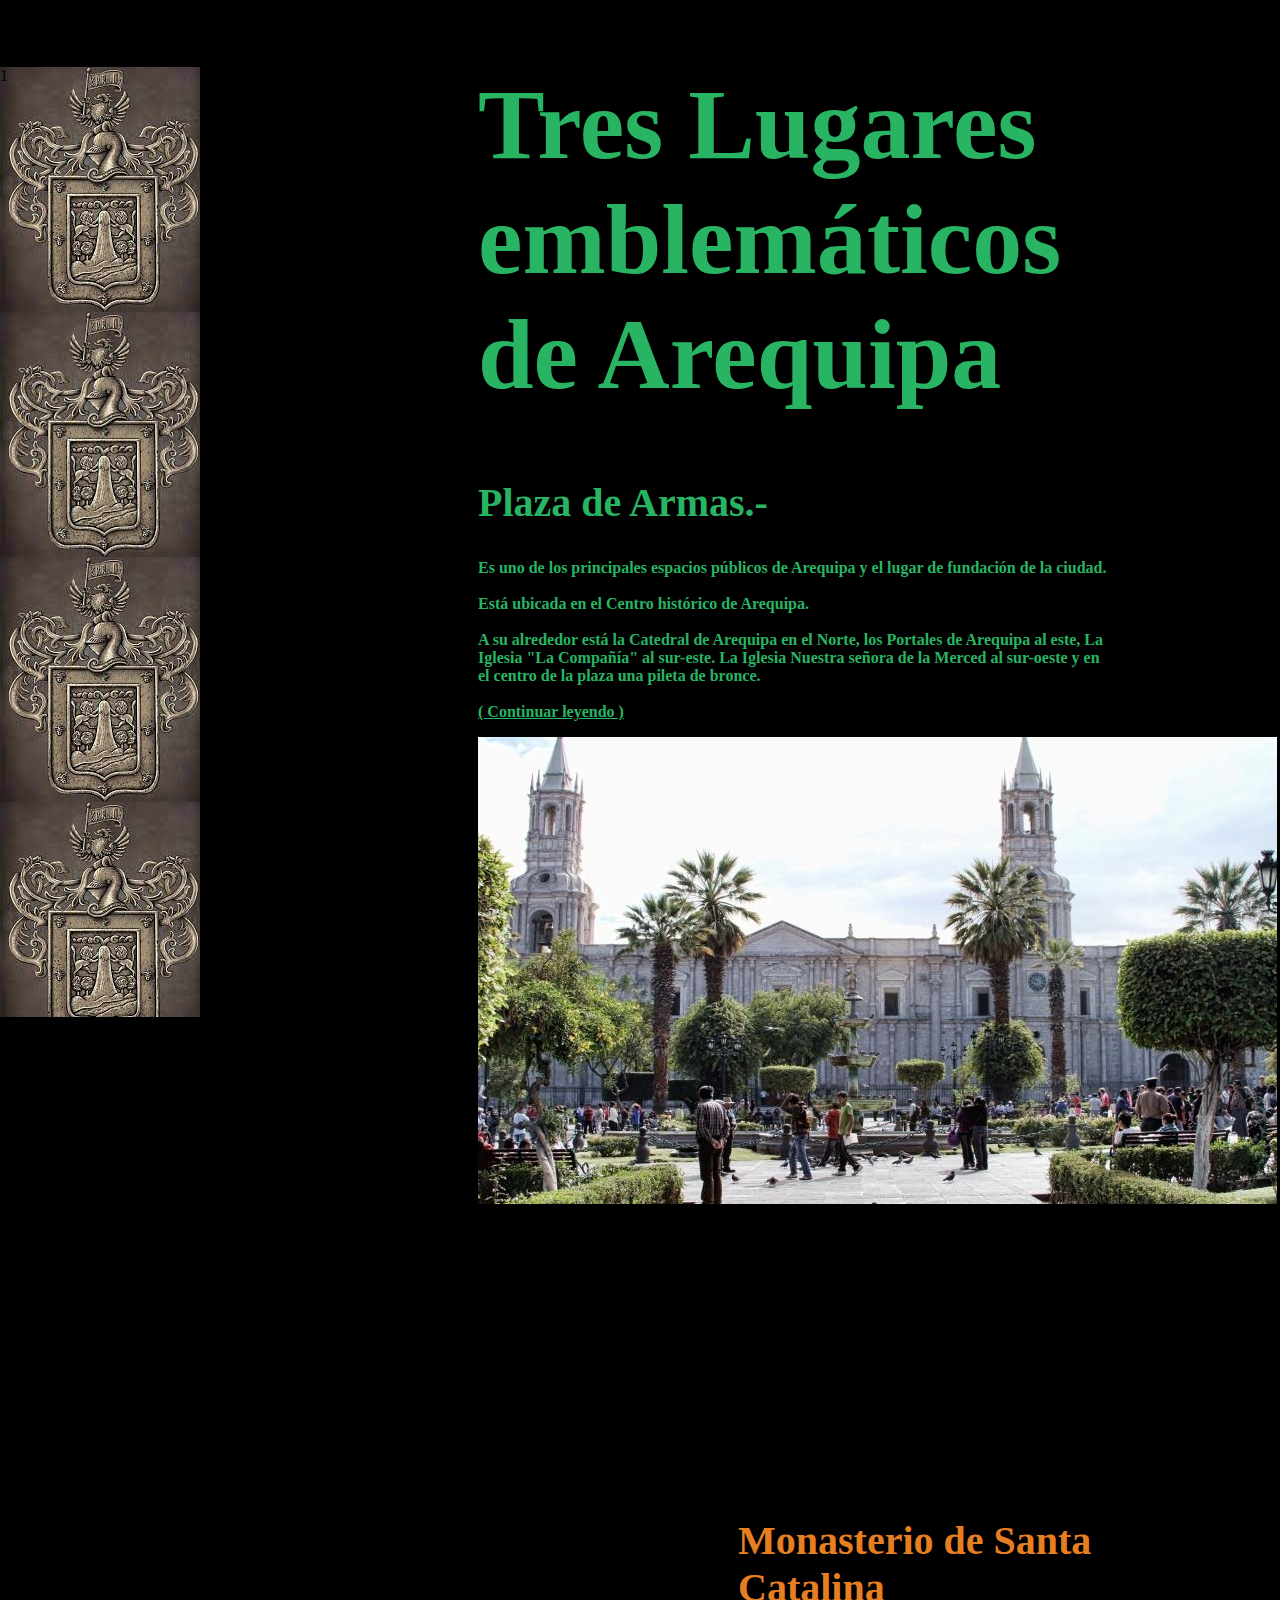
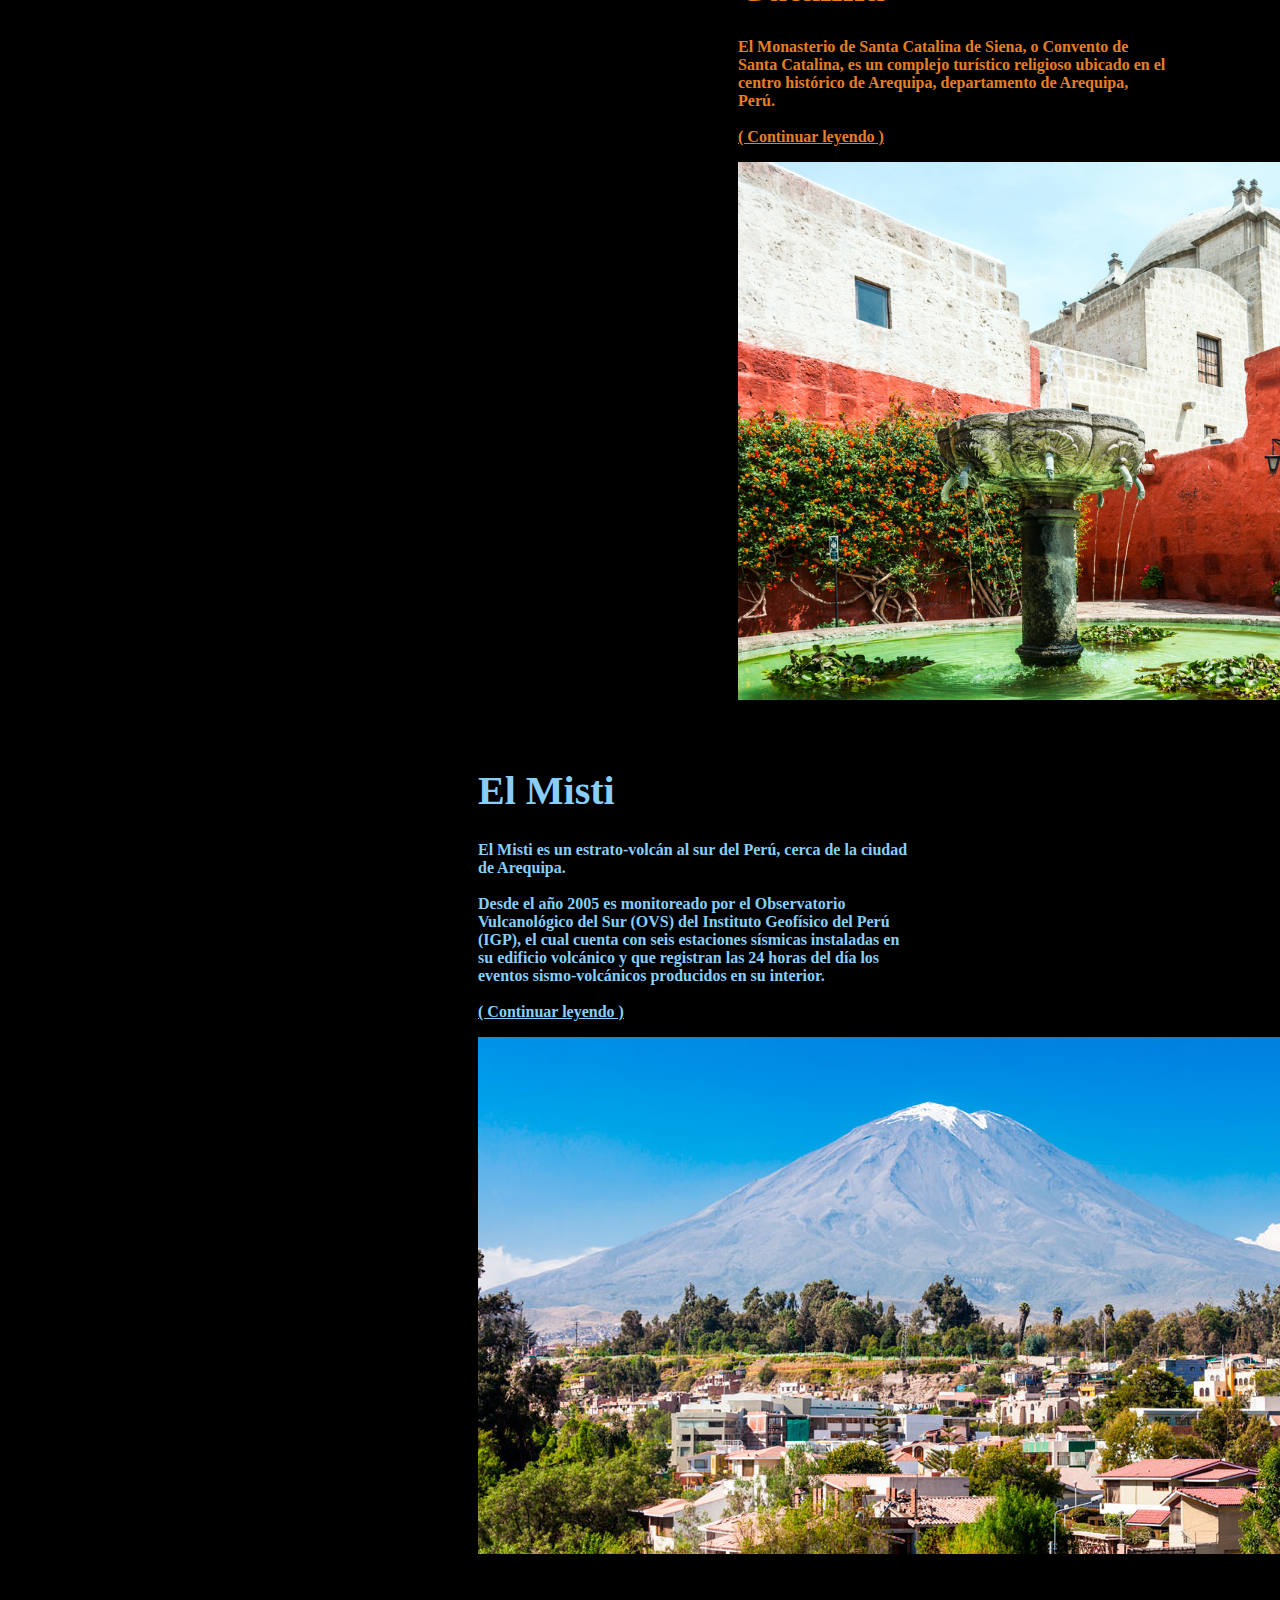
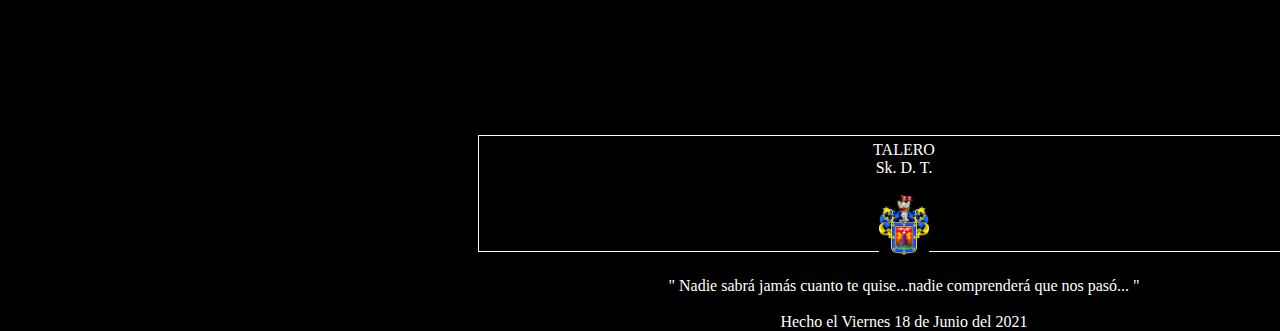
<file: index.html>
<!DOCTYPE html>
<html lang="es">
<head>
    <meta charset="utf-8"/>
    <meta name="description" content="Página para Scroll"/>
    <meta name="Author" content="FleakouSs BaSs"/>
    <meta name="keywords" content="scroll, pruebas"/>
    <link rel="shortcut icon" href="Imagenes\1.png"/>
    <link rel="stylesheet" href="estilos1.css"/>
    <title>Arequipa</title>
</head>
<body bgcolor="black">
    
    
    <div class="caja">1</div>

    <div class="boton1"><h1>Tres Lugares emblemáticos de Arequipa</h1>
    <p><strong><h2>Plaza de Armas.-</h2>Es uno de los principales espacios públicos de Arequipa y el lugar de fundación de la ciudad. <br/><br/>Está ubicada en el Centro histórico de Arequipa.<br/><br/> A su alrededor está la Catedral de Arequipa en el Norte, los Portales de Arequipa al este, La Iglesia "La Compañía" al sur-este. La Iglesia Nuestra señora de la Merced al sur-oeste y en el centro de la plaza una pileta de bronce.<br/><br/><a class="verde" href="plaza.html">( Continuar leyendo )</a></strong></p>
    <img src="Imagenes\plaza.jpg">
</div>
    <div class="boton2"><h1>Monasterio de Santa Catalina</h1>
    <p><strong>El Monasterio de Santa Catalina de Siena, o Convento de Santa Catalina, es un complejo turístico religioso ubicado en el centro histórico de Arequipa, departamento de Arequipa, Perú.<br/><br/><a class="naranja" href="monasterio.html">( Continuar leyendo )</a></strong></p>
<img src="Imagenes\monasterio.jpg" width="750">
</div>
    <div class="boton3"><h1> El Misti</h1>
    <p><strong>El Misti es un estrato-volcán al sur del Perú, cerca de la ciudad de Arequipa.<br></br/> Desde el año 2005 es monitoreado por el Observatorio Vulcanológico del Sur (OVS) del Instituto Geofísico del Perú (IGP), el cual cuenta con seis estaciones sísmicas instaladas en su edificio volcánico y que registran las 24 horas del día los eventos sismo-volcánicos producidos en su interior.<br/><br/><a class="azul" href="misti.html">( Continuar leyendo )</a></strong></p>
    <img src="Imagenes\misti.jpg">
    </div>
    <br class="borra"/>
    <div class="pie">
    <footer><font color="white">TALERO<br/>Sk. D. T. <br/><br/> <a href="agradecimientos.html"><img src="Imagenes\pie.jpg" width="50" height="60"></a><br/><br/> "  Nadie sabrá jamás cuanto te quise...nadie comprenderá que nos pasó...  "<br/><br/>Hecho el Viernes 18 de Junio del 2021</font></footer></div>
   </body>
</html>
</file>
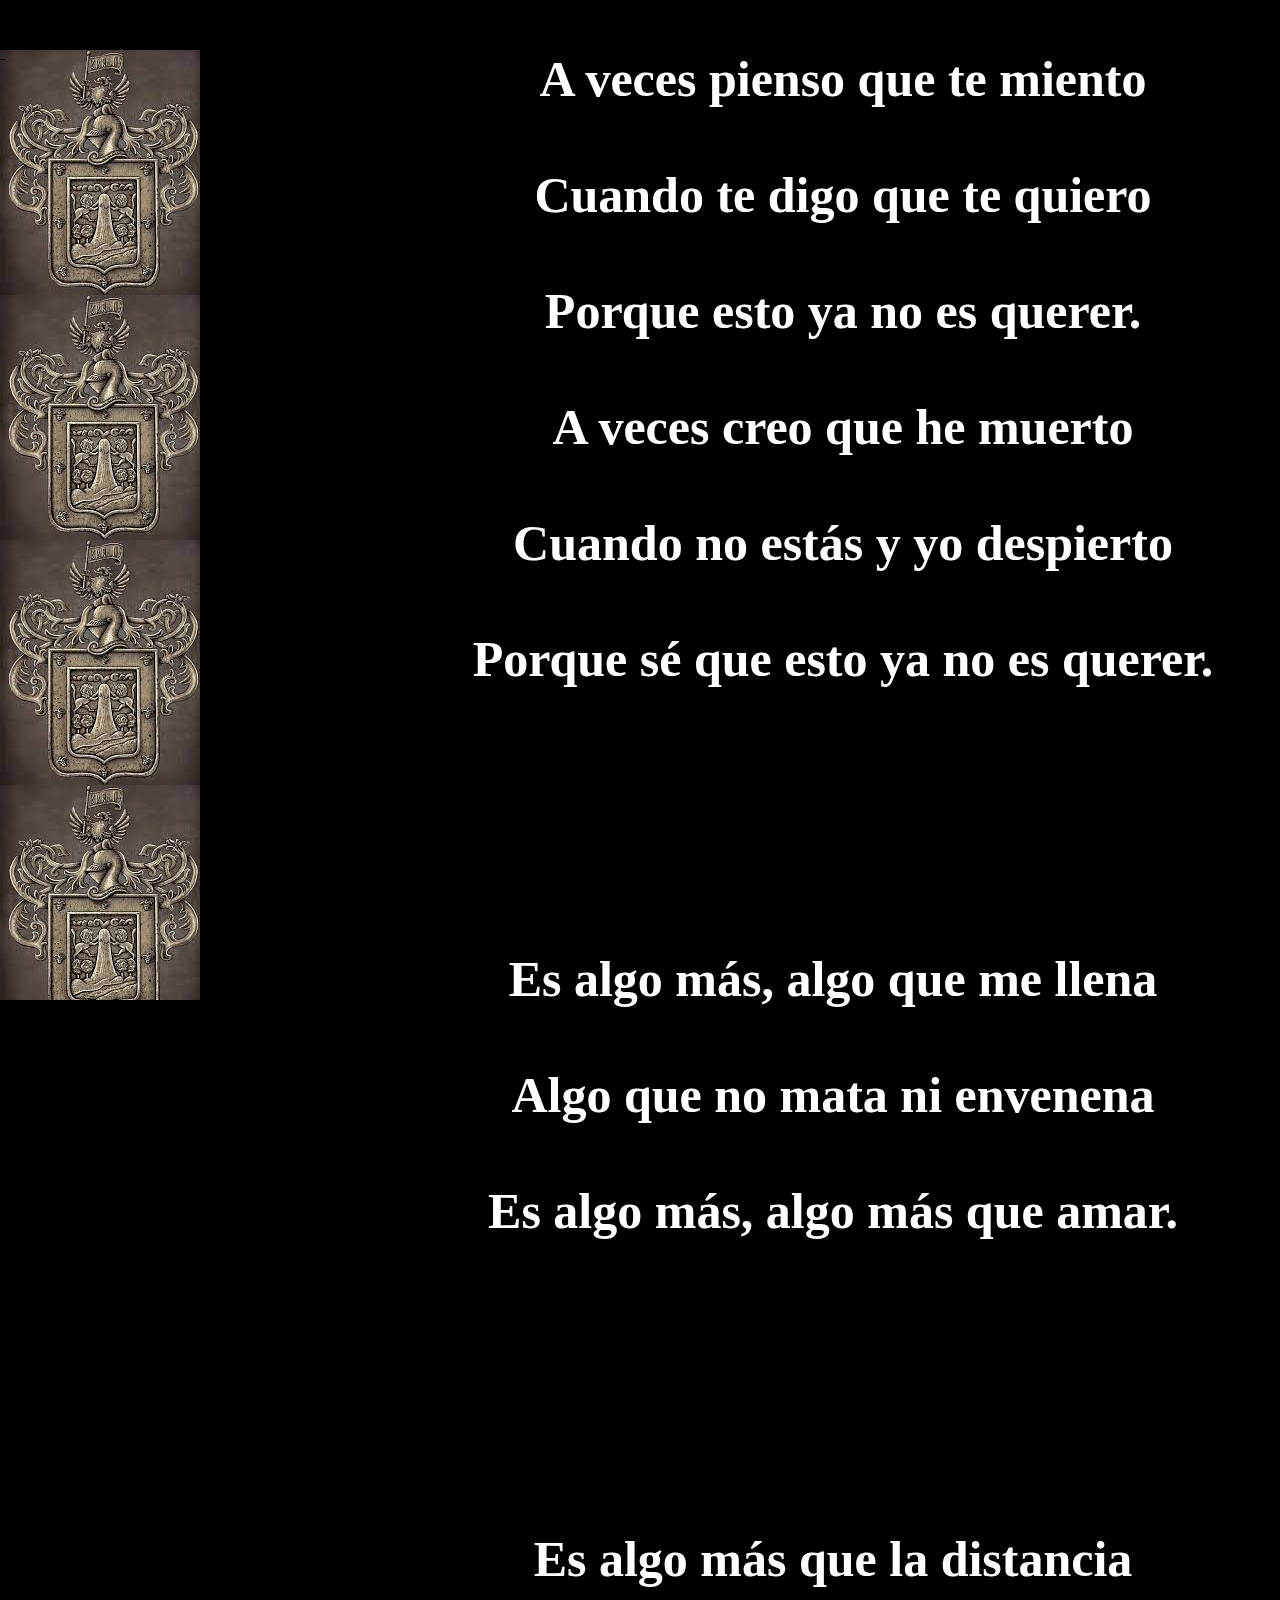
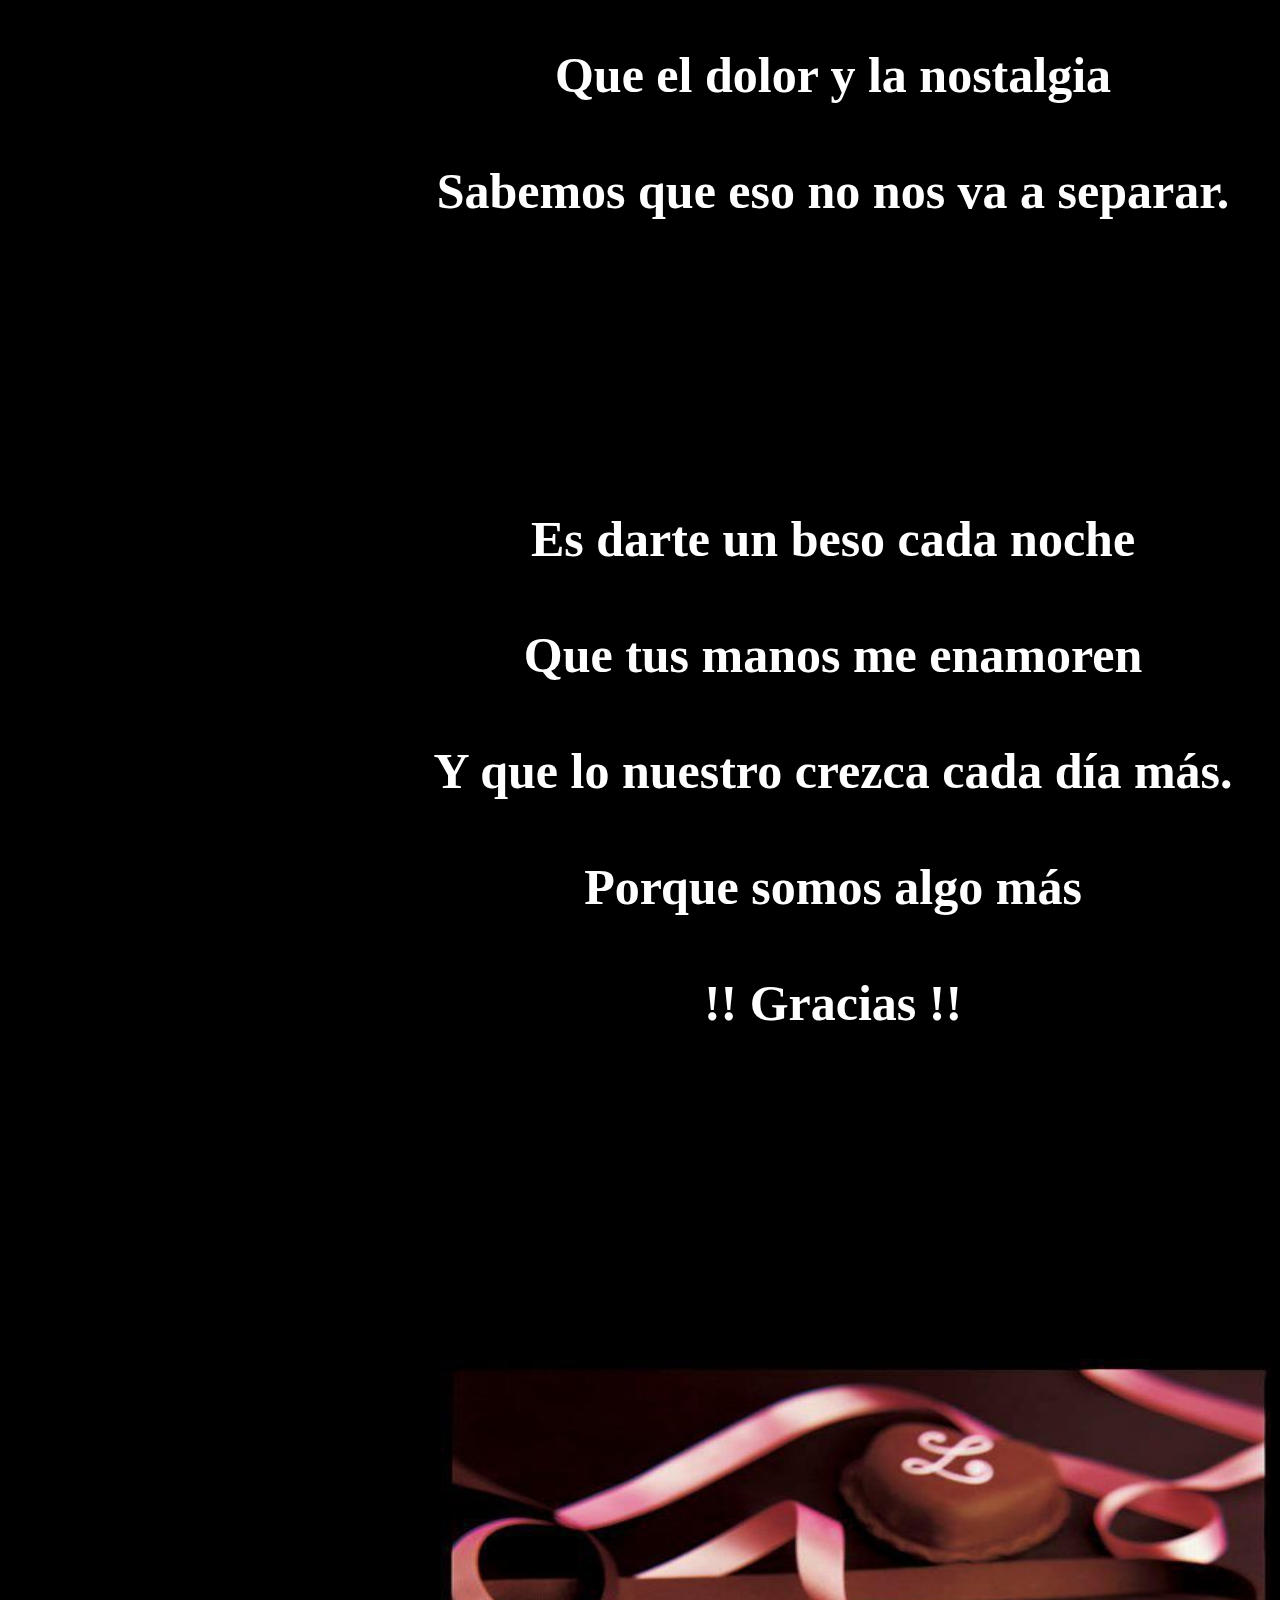
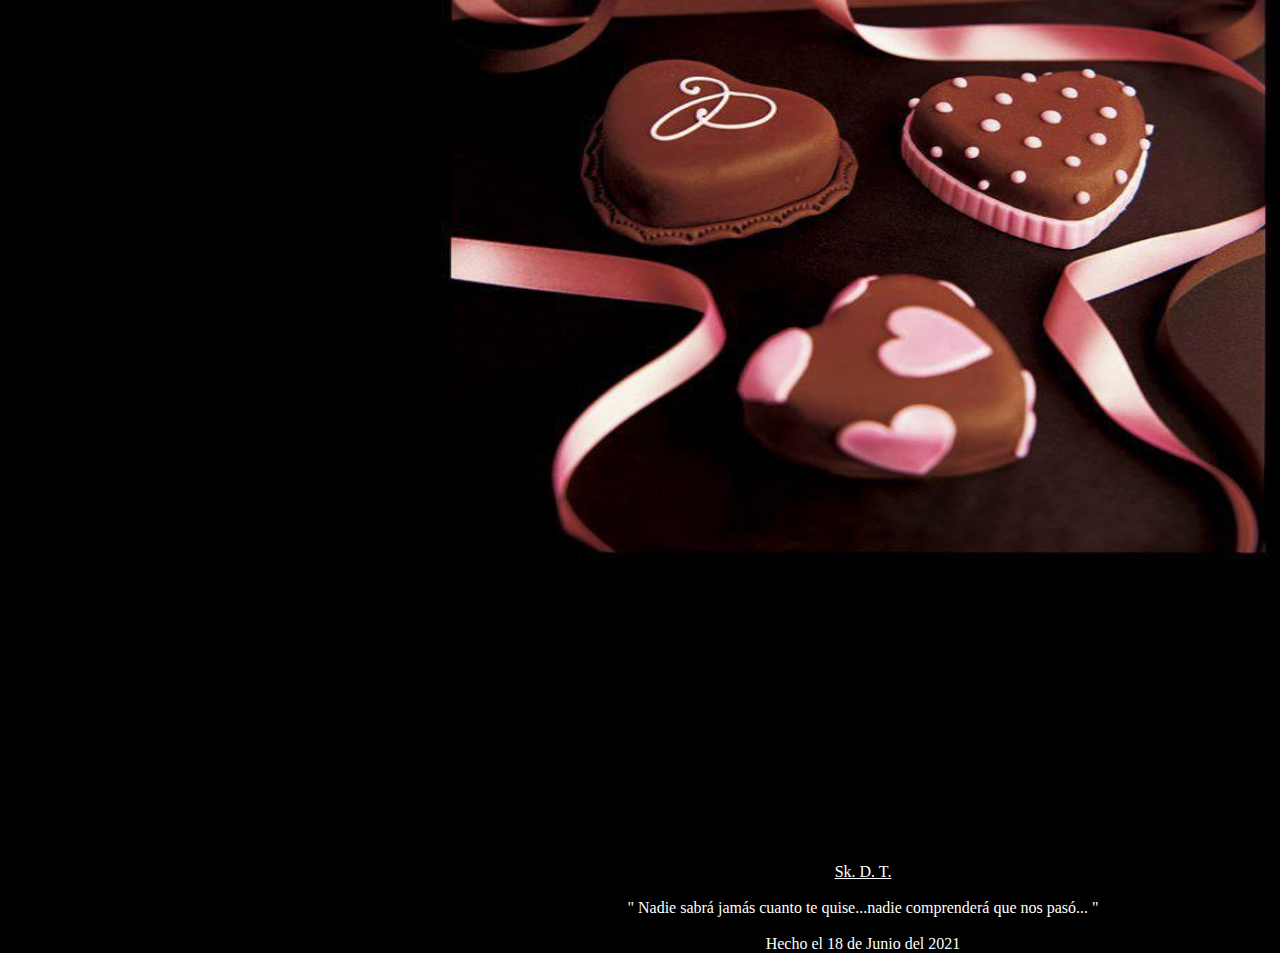
<file: agradecimientos.html>
<!DOCTYPE html>
<html lang="es">
<head>
    <meta charset="utf-8"/>
    <meta name="description" content="Página para Scroll"/>
    <meta name="Author" content="FleakouSs BaSs"/>
    <meta name="keywords" content="scroll, pruebas"/>
    <link rel="shortcut icon" href="Imagenes\1.png"/>
    <link rel="stylesheet" href="estilos5.css"/>
    <title>Agradecimientos</title>
</head>
<body bgcolor="black">
    
    <div class="caja">-</div>

    <div class="boton1">
    <p><strong>A veces pienso que te miento<br/><br/>
        Cuando te digo que te quiero<br/><br/>
        Porque esto ya no es querer.<br/><br/>
        A veces creo que he muerto<br/><br/>
        Cuando no estás y yo despierto<br/><br/>
        Porque sé que esto ya no es querer.</strong></p>
    <br/><br/><br/><br/><br/><br/><br/><br/>

</div>
    <div class="boton2">
    <p><strong>Es algo más, algo que me llena<br/><br/>
Algo que no mata ni envenena<br/><br/>
Es algo más, algo más que amar.<br/><br/><br/><br/><br/><br/>
Es algo más que la distancia<br/><br/>
Que el dolor y la nostalgia<br/><br/>
Sabemos que eso no nos va a separar.<br/><br/><br/><br/><br/><br/>

Es darte un beso cada noche<br/><br/>
Que tus manos me enamoren<br/><br/>
Y que lo nuestro crezca cada día más.<br/><br/>
Porque somos algo más<br/> <br/>
!! Gracias !!</strong></p>
    <br/><br/><br/><br/><br/>
</div>
    <div class="boton3">
  
    <br/><br/><br/><br/><br/><br/><br/><br/><br/><br/><br/><br/><br/><br/><br/><br/><br/><br/><br/><br/><br/><br/><br/><br/><br/><br/><br/><br/><br/><br/><br/><br/><br/>
    &nbsp;&nbsp;&nbsp;&nbsp;&nbsp;&nbsp;&nbsp;&nbsp;&nbsp;<img src="Imagenes\mistifondo.jpg" width="830" height="800">
    </div>
    <br class="borra"/>
    <div class="pie">
    <footer><br/><br/><br/><br/><br/><a class="azul" href="index.html">Sk. D. T.</a><br/><br/> "  Nadie sabrá jamás cuanto te quise...nadie comprenderá que nos pasó...  "<br/><br/>Hecho el 18 de Junio del 2021</footer></div>
   </body>
</html>
</file>
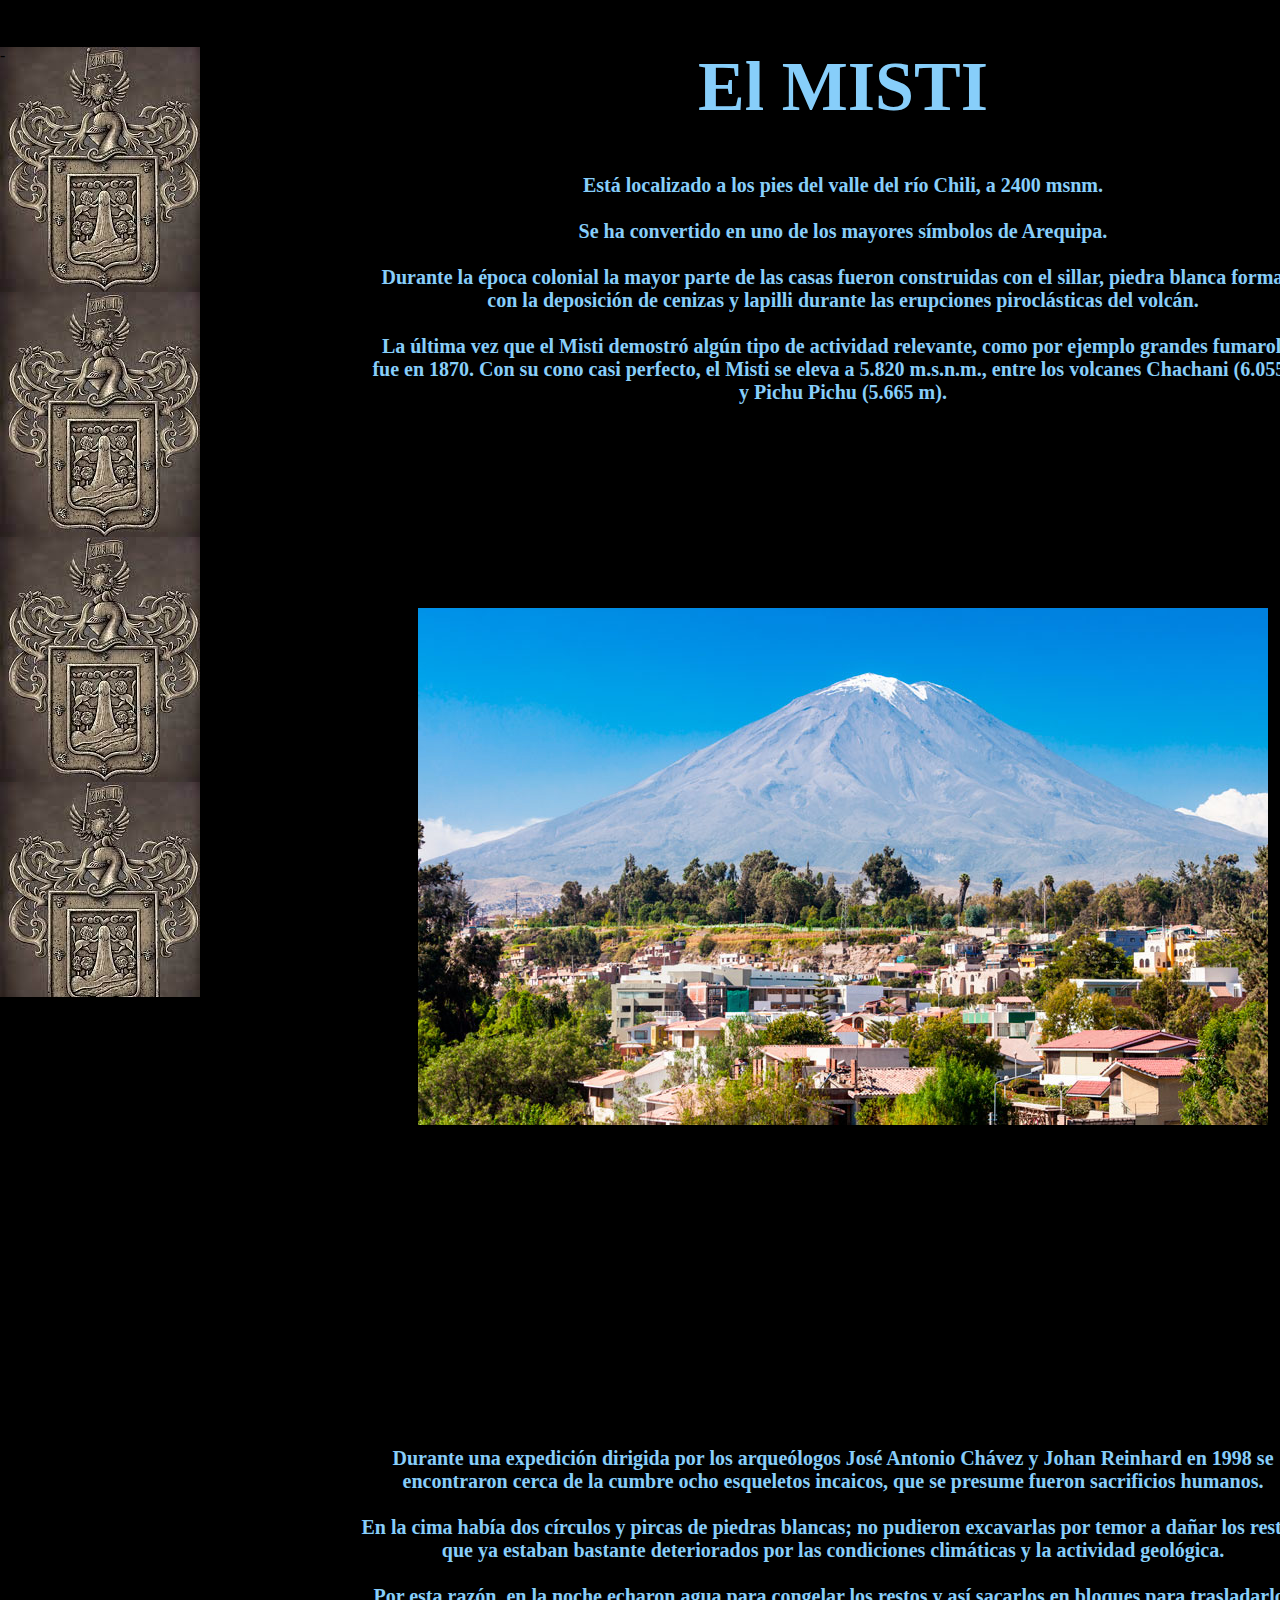
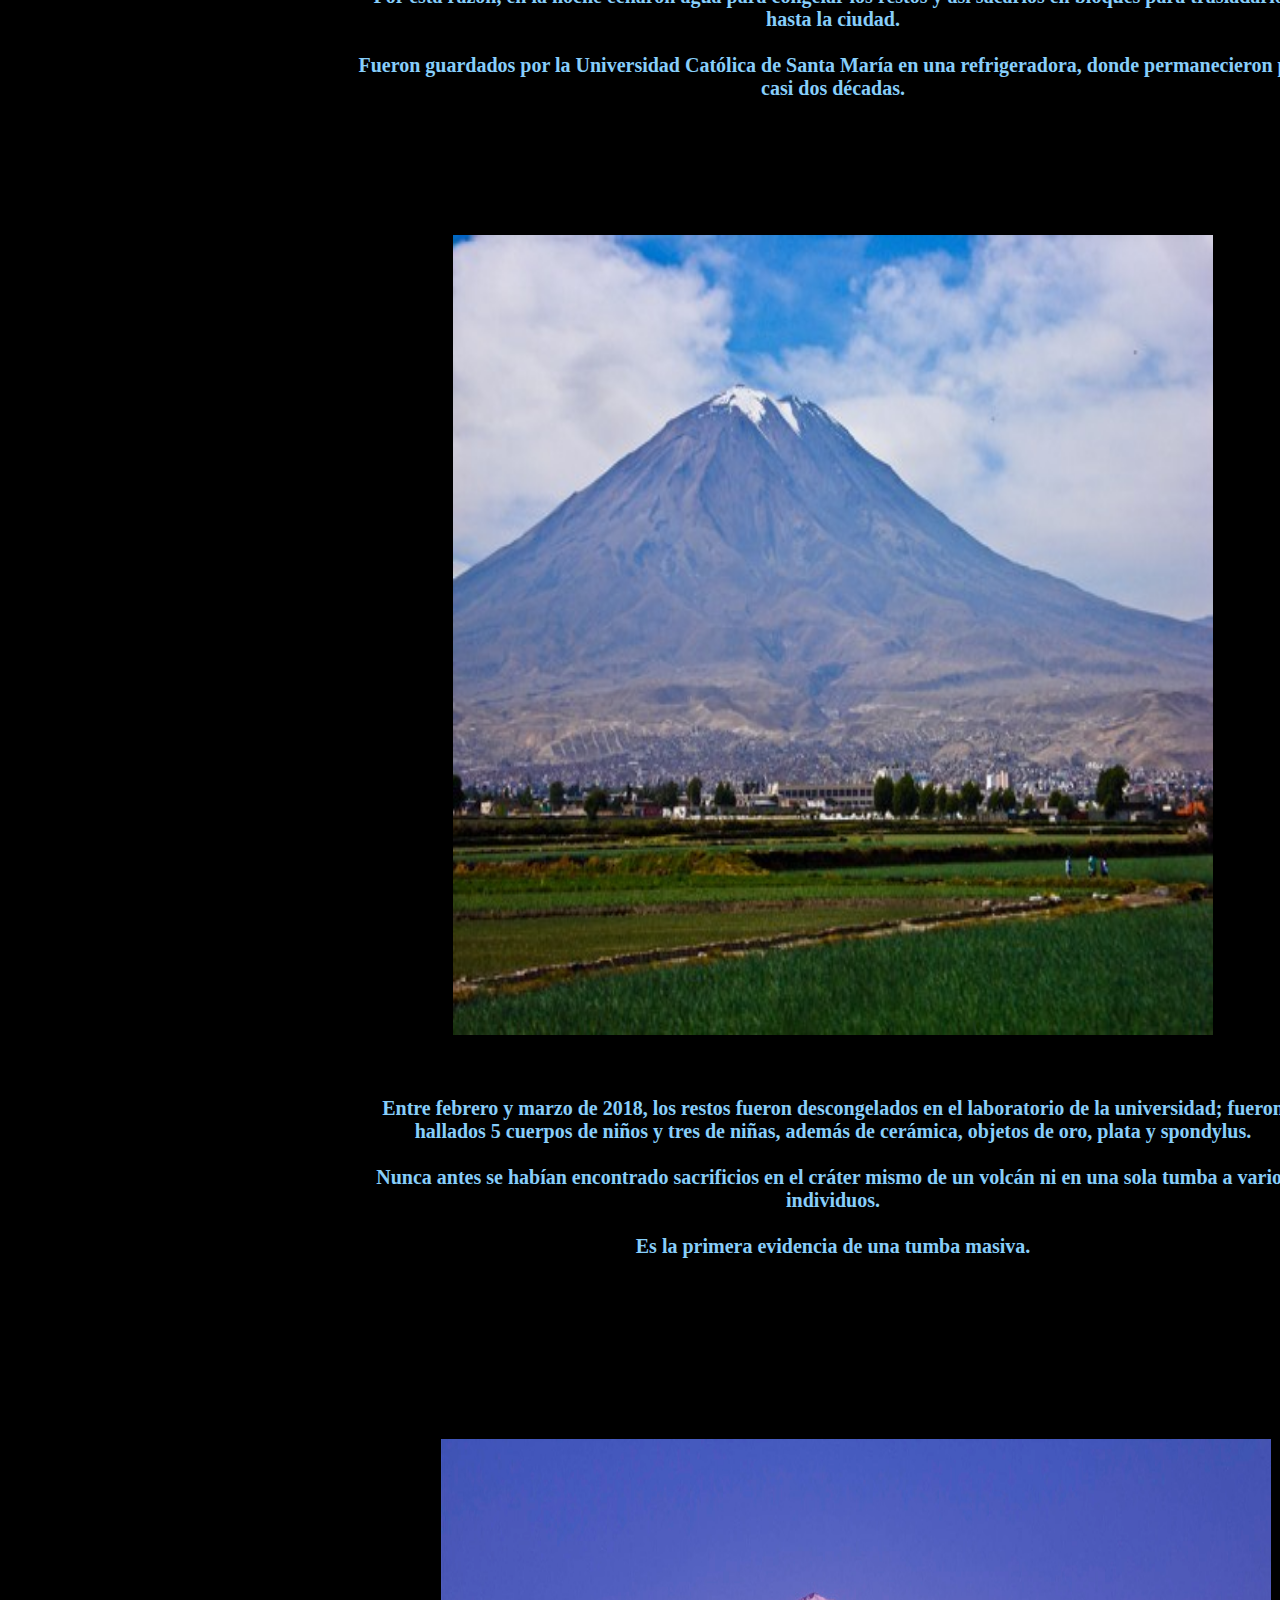
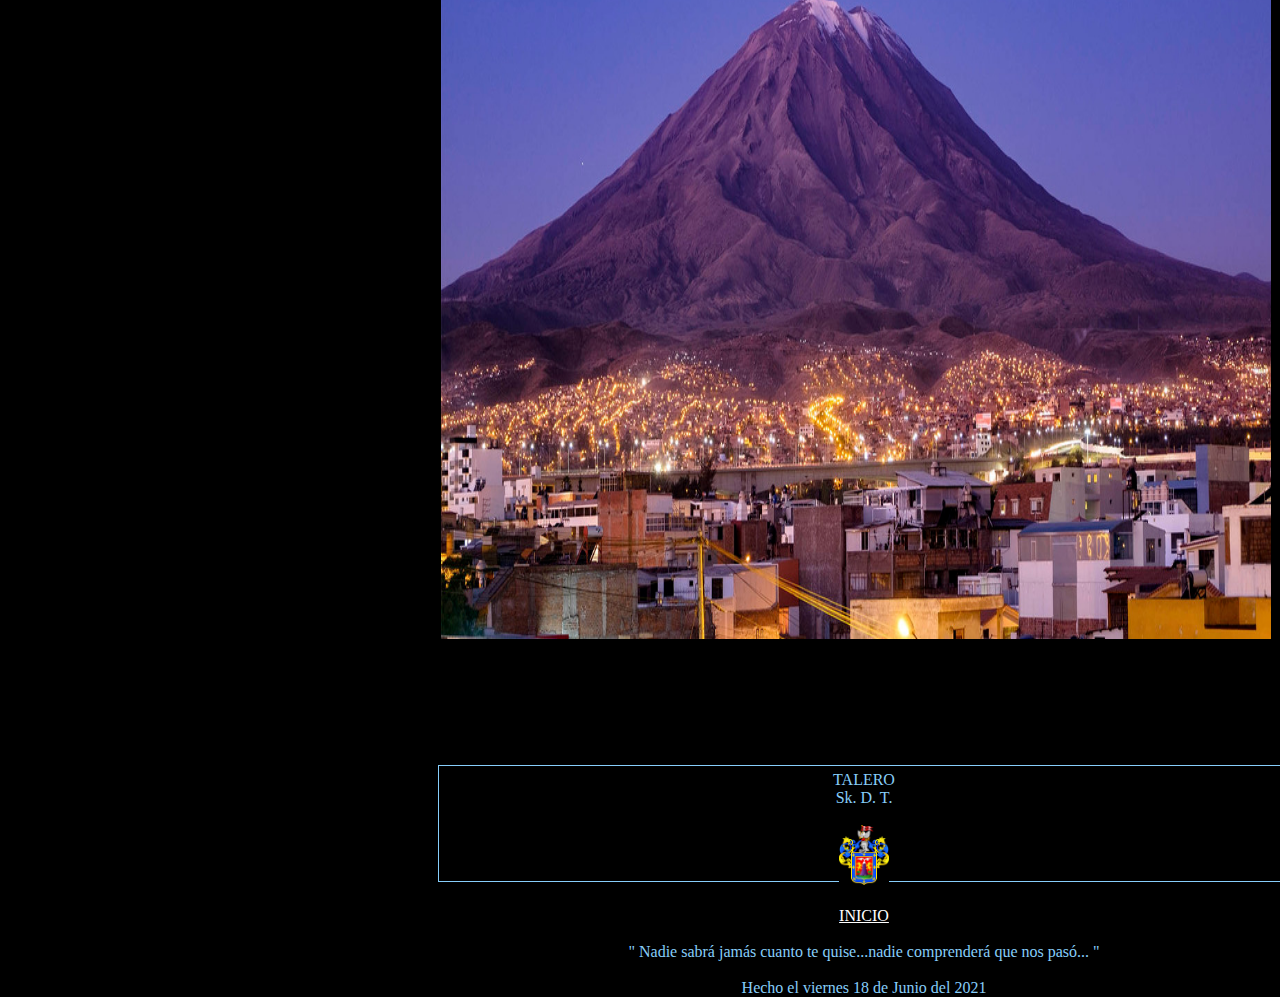
<file: misti.html>
<!DOCTYPE html>
<html lang="es">
<head>
    <meta charset="utf-8"/>
    <meta name="description" content="Página para Scroll"/>
    <meta name="Author" content="FleakouSs BaSs"/>
    <meta name="keywords" content="scroll, pruebas"/>
    <link rel="shortcut icon" href="Imagenes\1.png"/>
    <link rel="stylesheet" href="estilos4.css"/>
    <title>EL Misti</title>
</head>
<body bgcolor="black">
    
    <div class="caja">-</div>

    <div class="boton1"><h1>El MISTI</h1>
    <p><strong>Está localizado a los pies del valle del río Chili, a 2400 msnm. <br/><br/>Se ha convertido en uno de los mayores símbolos de Arequipa. <br/><br/>Durante la época colonial la mayor parte de las casas fueron construidas con el sillar, piedra blanca formada con la deposición de cenizas y lapilli durante las erupciones piroclásticas del volcán.<br/><br/> La última vez que el Misti demostró algún tipo de actividad relevante, como por ejemplo grandes fumarolas, fue en 1870.

        Con su cono casi perfecto, el Misti se eleva a 5.820 m.s.n.m., entre los volcanes Chachani (6.055 m) y Pichu Pichu (5.665 m).</strong></p>
    <br/><br/><br/><br/><br/><br/><br/><br/>
    <img src="Imagenes\misti.jpg">
</div>
    <div class="boton2">
    <p><strong>Durante una expedición dirigida por los arqueólogos José Antonio Chávez y Johan Reinhard en 1998 se encontraron cerca de la cumbre ocho esqueletos incaicos, que se presume fueron sacrificios humanos.<br/><br/> En la cima había dos círculos y pircas de piedras blancas; no pudieron excavarlas por temor a dañar los restos, que ya estaban bastante deteriorados por las condiciones climáticas y la actividad geológica.<br/><br/>

        Por esta razón, en la noche echaron agua para congelar los restos y así sacarlos en bloques para trasladarlos hasta la ciudad. <br/><br/>Fueron guardados por la Universidad Católica de Santa María en una refrigeradora, donde permanecieron por casi dos décadas.</strong></p>
    <br/><br/><br/><br/><br/>
<img src="Imagenes\misti2.jpg" width="760" height="800">
</div>
    <div class="boton3">
    <p><strong>

        Entre febrero y marzo de 2018, los restos fueron descongelados en el laboratorio de la universidad; fueron hallados 5 cuerpos de niños y tres de niñas, además de cerámica, objetos de oro, plata y spondylus. <br/><br/>Nunca antes se habían encontrado sacrificios en el cráter mismo de un volcán ni en una sola tumba a varios individuos. <br/><br/>Es la primera evidencia de una tumba masiva.</strong></p>
    <br/><br/><br/><br/><br/><br/><br/>
    &nbsp;&nbsp;&nbsp;&nbsp;&nbsp;&nbsp;&nbsp;&nbsp;&nbsp;<img src="Imagenes\misti1.jpg" width="830" height="800">
    </div>
    <br class="borra"/>
    <div class="pie">
    <footer>TALERO<br/>Sk. D. T. <br/><br/><a href="agradecimientos.html"><img src="Imagenes\pie.jpg" width="50" height="60"></a><br/><br/><a class="azul" href="index.html">INICIO</a><br/><br/> "  Nadie sabrá jamás cuanto te quise...nadie comprenderá que nos pasó...  "<br/><br/>Hecho el viernes 18 de Junio del 2021</footer></div>
   </body>
</html>
</file>
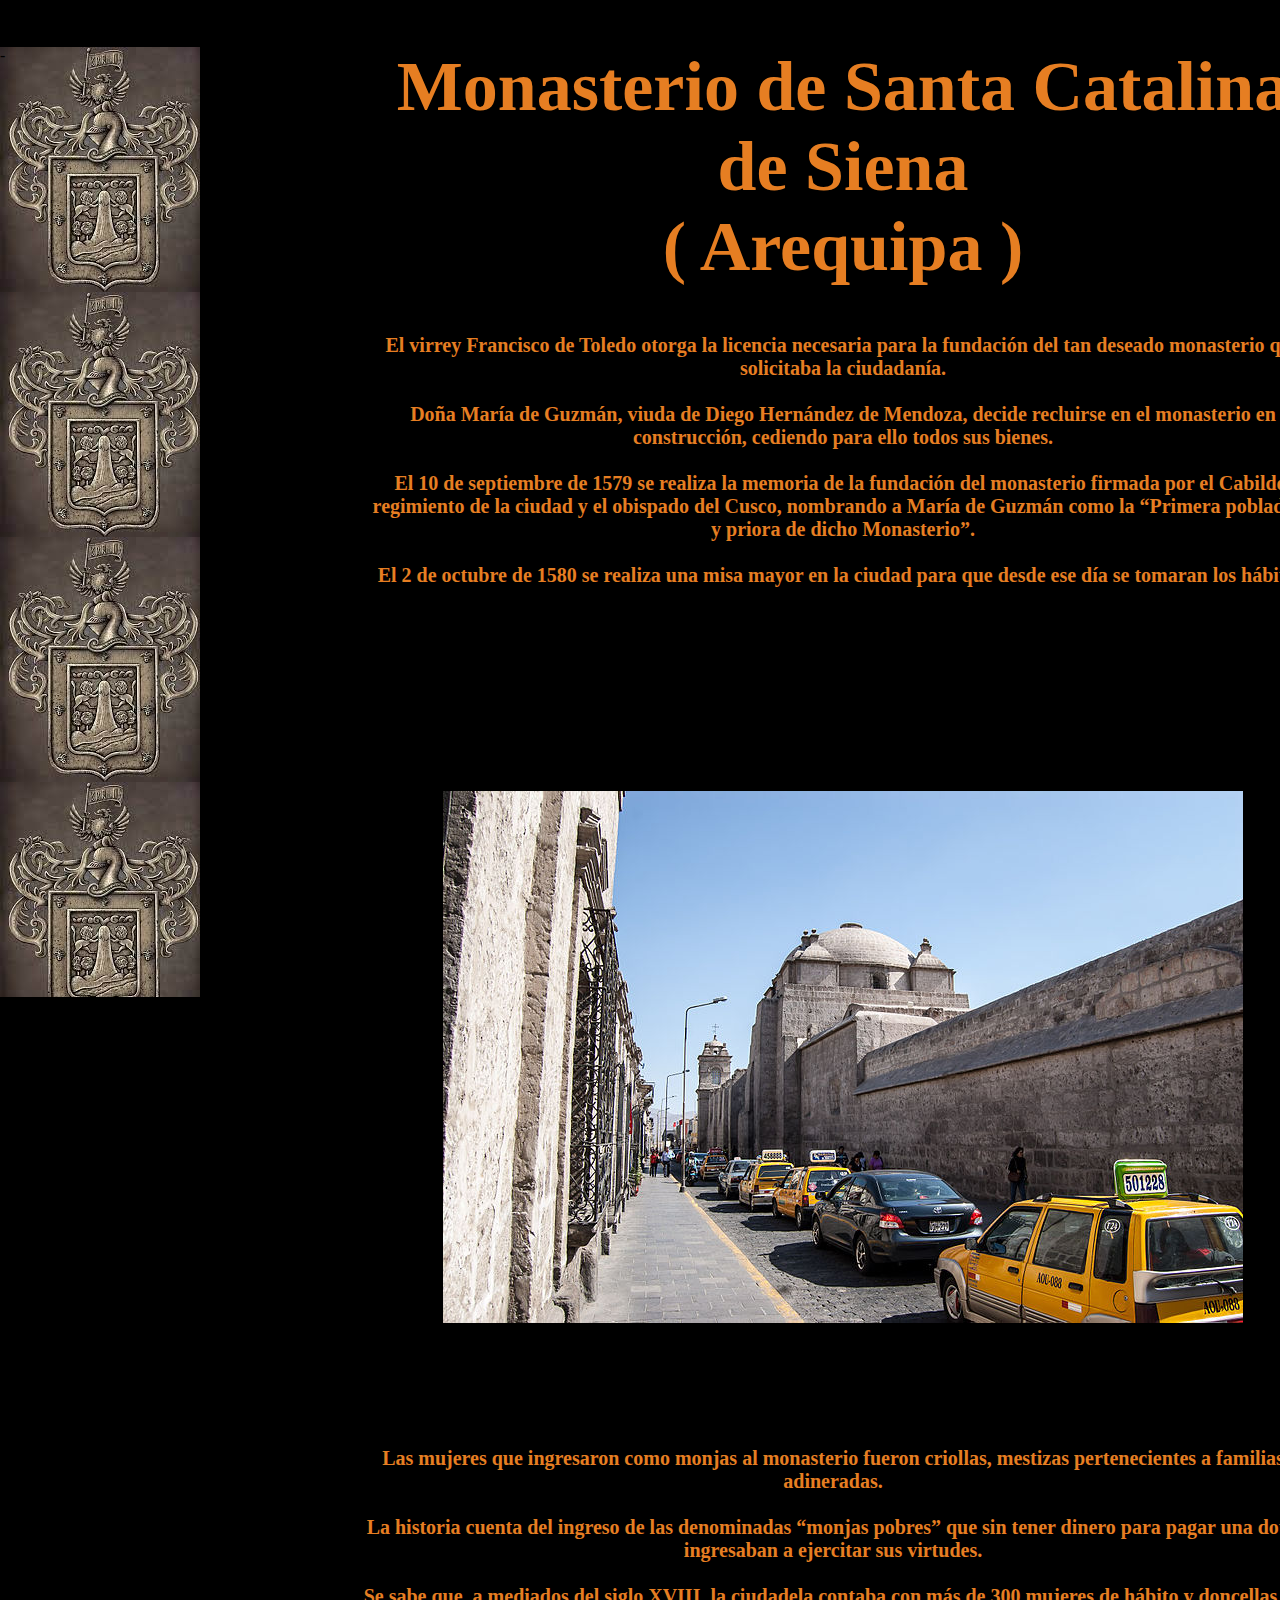
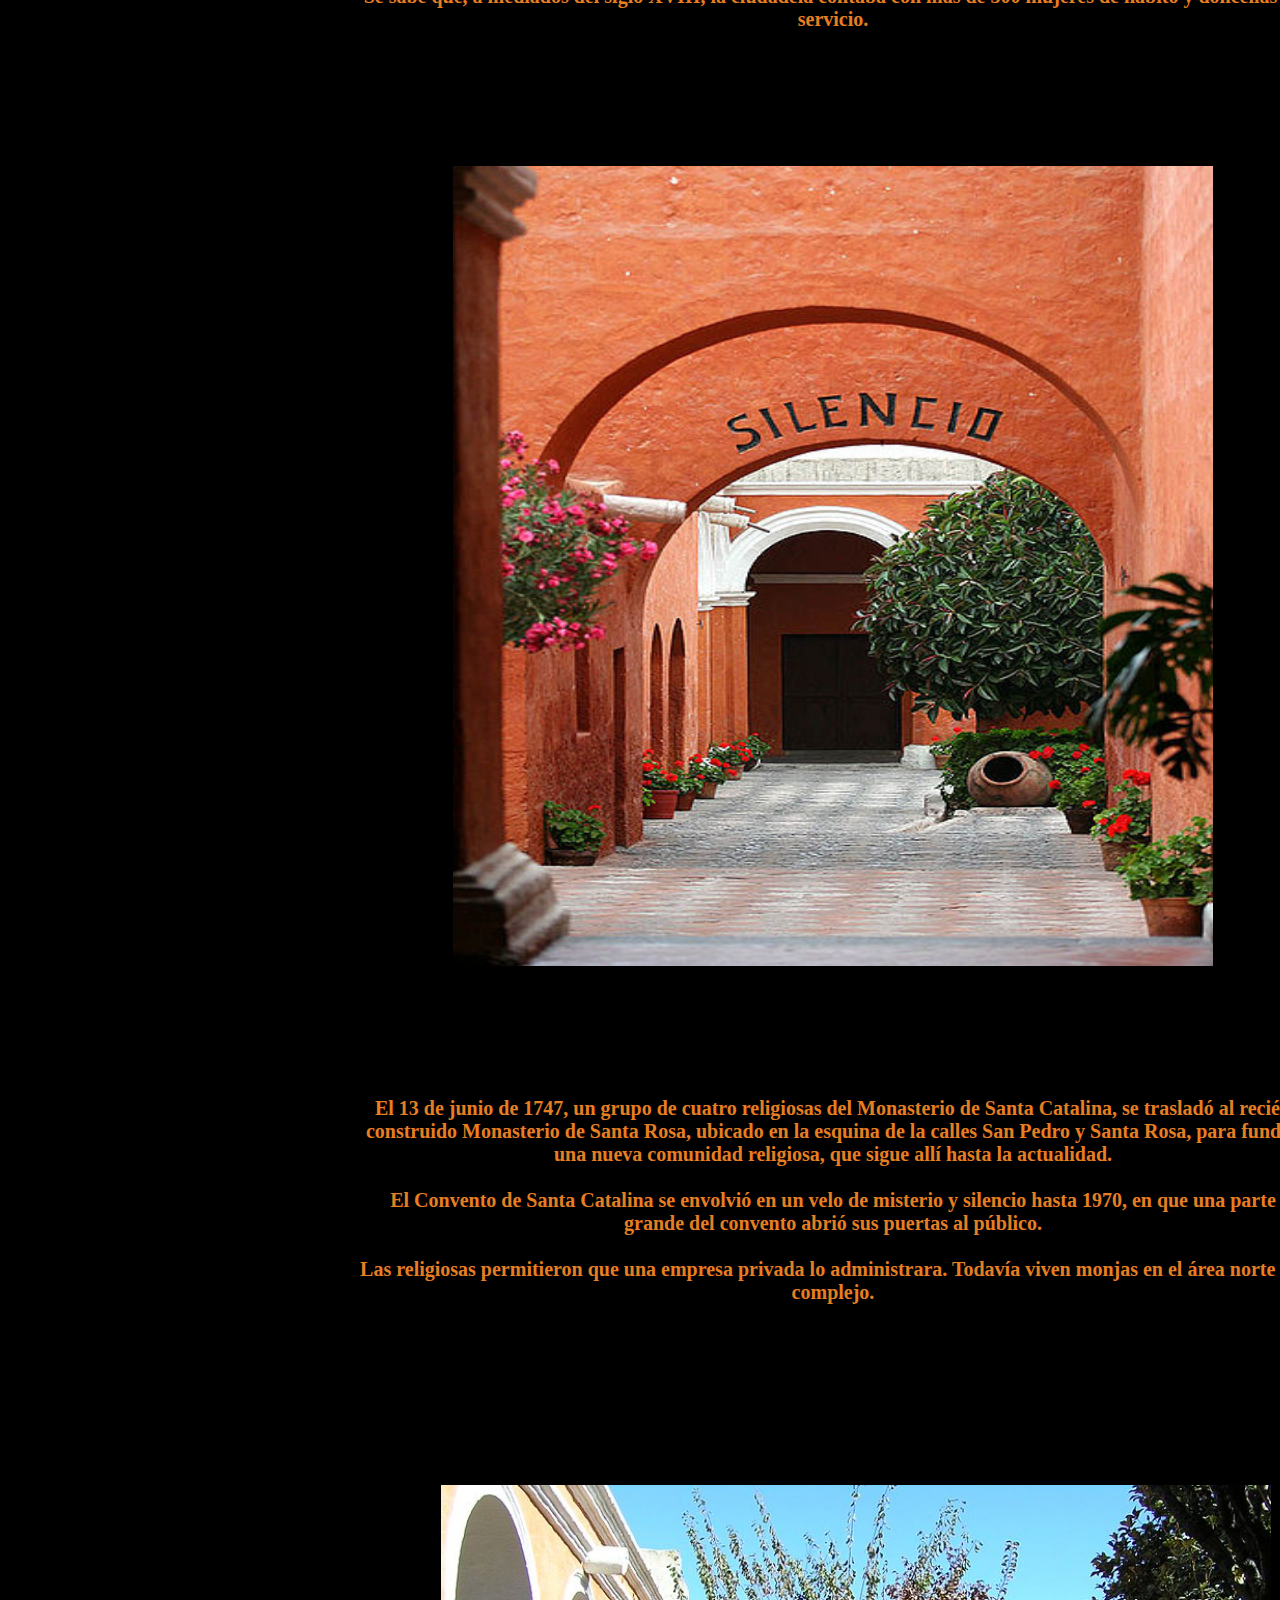
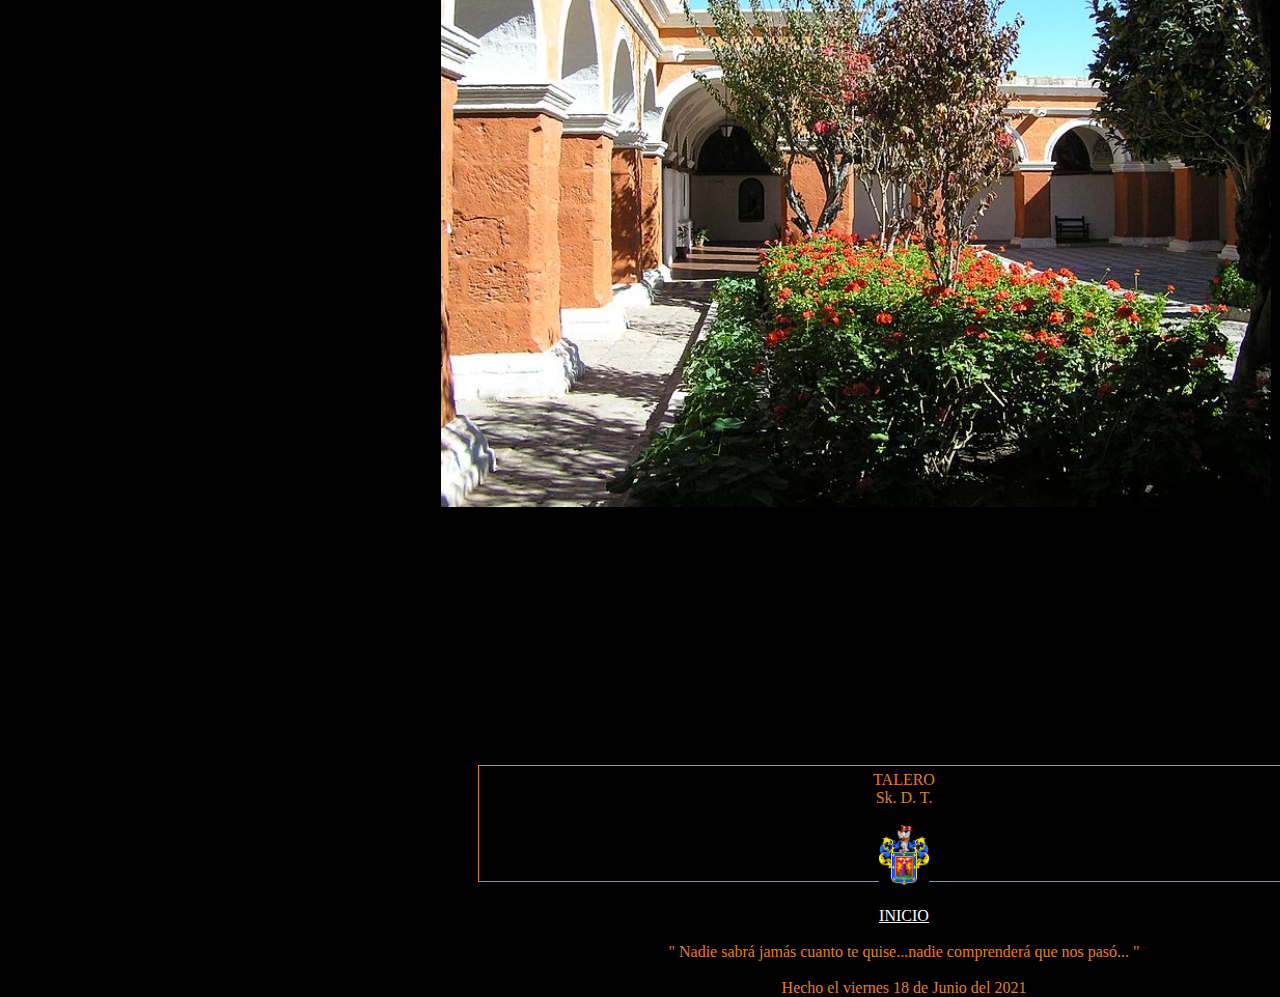
<file: monasterio.html>
<!DOCTYPE html>
<html lang="es">
<head>
    <meta charset="utf-8"/>
    <meta name="description" content="Página para Scroll"/>
    <meta name="Author" content="FleakouSs BaSs"/>
    <meta name="keywords" content="scroll, pruebas"/>
    <link rel="shortcut icon" href="Imagenes\1.png"/>
    <link rel="stylesheet" href="estilos3.css"/>
    <title>Monasterio</title>
</head>
<body bgcolor="black">
    
    <div class="caja">-</div>

    <div class="boton1"><h1>Monasterio de Santa Catalina de Siena <br/> ( Arequipa )</h1>
    <p><strong>El virrey Francisco de Toledo otorga la licencia necesaria para la fundación del tan deseado monasterio que solicitaba la ciudadanía.<br/><br/> Doña María de Guzmán, viuda de Diego Hernández de Mendoza, decide recluirse en el monasterio en construcción, cediendo para ello todos sus bienes.<br/><br/> El 10 de septiembre de 1579 se realiza la memoria de la fundación del monasterio firmada por el Cabildo, regimiento de la ciudad y el obispado del Cusco, nombrando a María de Guzmán como la “Primera pobladora y priora de dicho Monasterio”.<br/><br/> El 2 de octubre de 1580 se realiza una misa mayor en la ciudad para que desde ese día se tomaran los hábitos.</strong></p>
    <br/><br/><br/><br/><br/><br/><br/><br/>
    <img src="Imagenes\mona1.jpg">
</div>
    <div class="boton2">
    <p><strong>Las mujeres que ingresaron como monjas al monasterio fueron criollas, mestizas pertenecientes a familias adineradas.<br/><br/> La historia cuenta del ingreso de las denominadas “monjas pobres” que sin tener dinero para pagar una dote, ingresaban a ejercitar sus virtudes.<br/><br/> Se sabe que, a mediados del siglo XVIII, la ciudadela contaba con más de 300 mujeres de hábito y doncellas de servicio.</strong></p>
    <br/><br/><br/><br/><br/>
<img src="Imagenes\mona2.jpg" width="760" height="800">
</div>
    <div class="boton3">
    <p><strong>El 13 de junio de 1747, un grupo de cuatro religiosas del Monasterio de Santa Catalina, se trasladó al recién construido Monasterio de Santa Rosa, ubicado en la esquina de la calles San Pedro y Santa Rosa, para fundar una nueva comunidad religiosa, que sigue allí hasta la actualidad.<br/><br/>

        El Convento de Santa Catalina se envolvió en un velo de misterio y silencio hasta 1970, en que una parte grande del convento abrió sus puertas al público. <br/><br/>Las religiosas permitieron que una empresa privada lo administrara. Todavía viven monjas en el área norte del complejo.</strong></p>
    <br/><br/><br/><br/><br/><br/><br/>
    &nbsp;&nbsp;&nbsp;&nbsp;&nbsp;&nbsp;&nbsp;&nbsp;&nbsp;<img src="Imagenes\mona.jpg" width="830">
    </div>
    <br class="borra"/>
    <div class="pie">
    <footer>TALERO<br/>Sk. D. T. <br/><br/> <a href="agradecimientos.html"><img src="Imagenes\pie.jpg" width="50" height="60"></a><br/><br/><a class="naranja" href="index.html">INICIO</a><br/><br/> "  Nadie sabrá jamás cuanto te quise...nadie comprenderá que nos pasó...  "<br/><br/>Hecho el viernes 18 de Junio  del 2021</footer></div>
   </body>
</html>
</file>
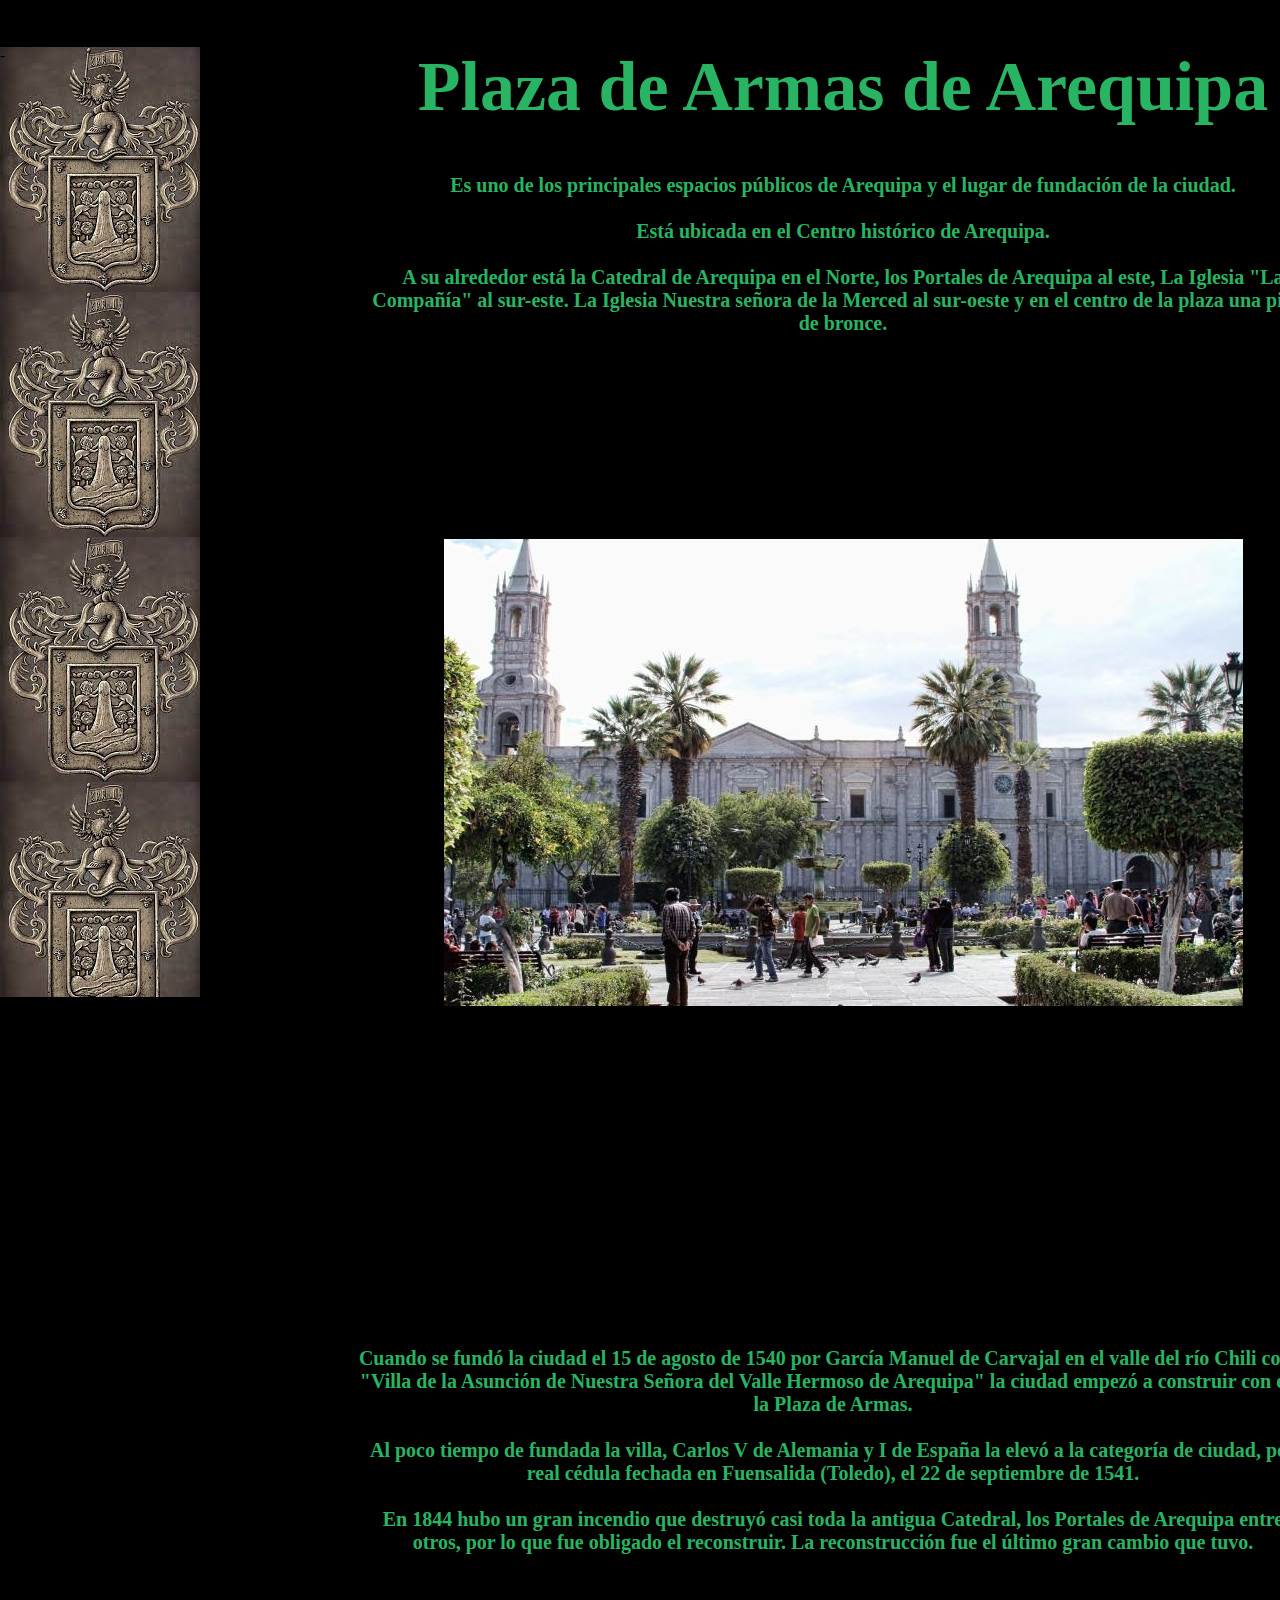
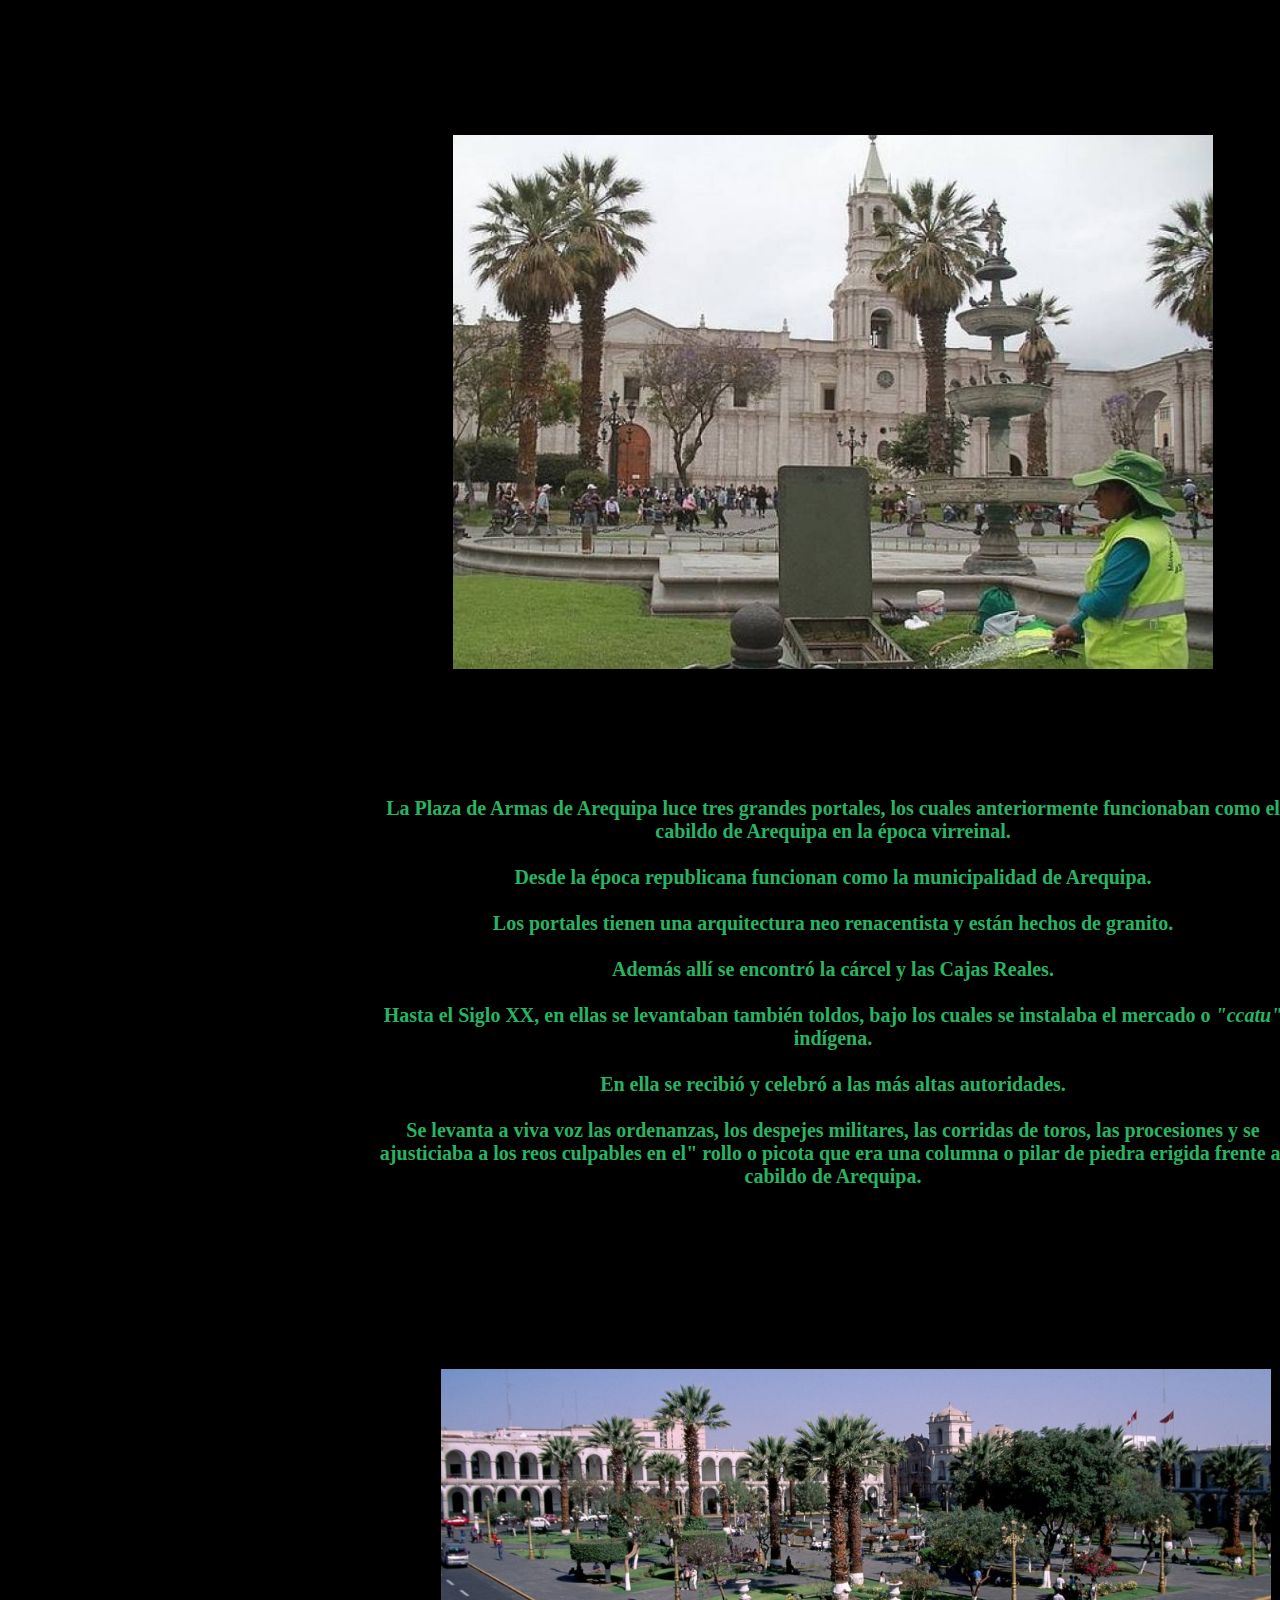
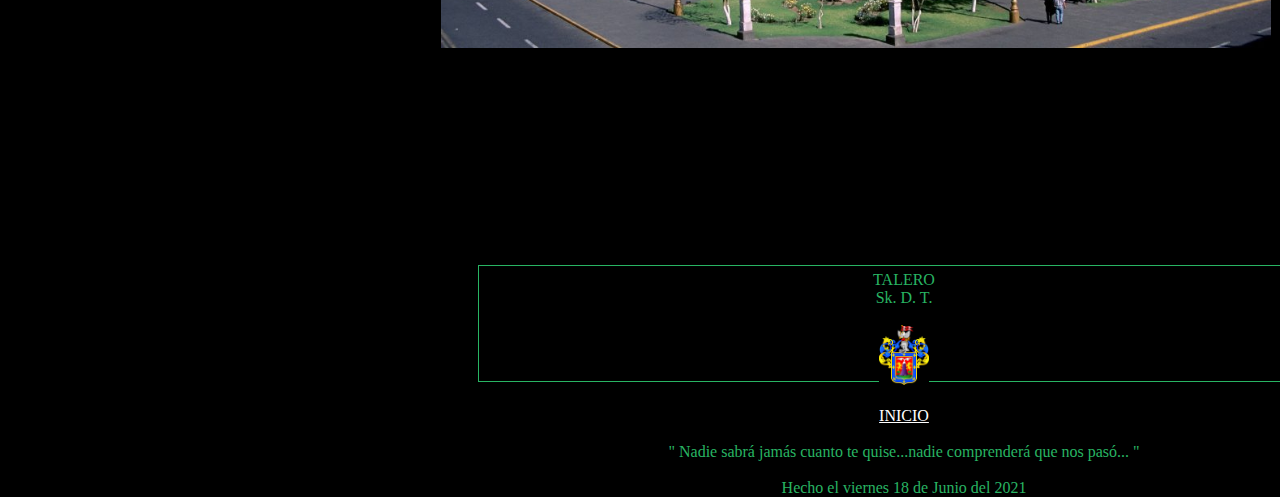
<file: plaza.html>
<!DOCTYPE html>
<html lang="es">
<head>
    <meta charset="utf-8"/>
    <meta name="description" content="Página para Scroll"/>
    <meta name="Author" content="FleakouSs BaSs"/>
    <meta name="keywords" content="scroll, pruebas"/>
    <link rel="shortcut icon" href="Imagenes\1.png"/>
    <link rel="stylesheet" href="estilos2.css"/>
    <title>Plaza de Armas</title>
</head>
<body bgcolor="black">
    
    <div class="caja">-</div>

    <div class="boton1"><h1>Plaza de Armas de Arequipa</h1>
    <p><strong>Es uno de los principales espacios públicos de Arequipa y el lugar de fundación de la ciudad. <br/><br/>Está ubicada en el Centro histórico de Arequipa.<br/><br/> A su alrededor está la Catedral de Arequipa en el Norte, los Portales de Arequipa al este, La Iglesia "La Compañía" al sur-este. La Iglesia Nuestra señora de la Merced al sur-oeste y en el centro de la plaza una pileta de bronce.</strong></p>
    <br/><br/><br/><br/><br/><br/><br/><br/>
    <img src="Imagenes\plaza.jpg">
</div>
    <div class="boton2">
    <p><strong>Cuando se fundó la ciudad el 15 de agosto de 1540 por García Manuel de Carvajal en el valle del río Chili como "Villa de la Asunción de Nuestra Señora del Valle Hermoso de Arequipa" la ciudad empezó a construir con ella la Plaza de Armas.<br/><br/>

        Al poco tiempo de fundada la villa, Carlos V de Alemania y I de España la elevó a la categoría de ciudad, por real cédula fechada en Fuensalida (Toledo), el 22 de septiembre de 1541.<br/><br/>
        
        En 1844 hubo un gran incendio que destruyó casi toda la antigua Catedral, los Portales de Arequipa entre otros, por lo que fue obligado el reconstruir. La reconstrucción fue el último gran cambio que tuvo.</strong></p>
    <br/><br/><br/><br/><br/><br/><br/>
<img src="Imagenes\pza2.jpg" width="760">
</div>
    <div class="boton3">
    <p><strong>La Plaza de Armas de Arequipa luce tres grandes portales, los cuales anteriormente funcionaban como el cabildo de Arequipa en la época virreinal. <br/><br/>Desde la época republicana funcionan como la municipalidad de Arequipa. <br/><br/>Los portales tienen una arquitectura neo renacentista y están hechos de granito.<br/> <br/>

        Además allí se encontró la cárcel y las Cajas Reales. <br/><br/>Hasta el Siglo XX, en ellas se levantaban también toldos, bajo los cuales se instalaba el mercado o <em>"ccatu"</em> indígena. <br/><br/>En ella se recibió y celebró a las más altas autoridades. <br/><br/>Se levanta a viva voz las ordenanzas, los despejes militares, las corridas de toros, las procesiones y se ajusticiaba a los reos culpables en el" rollo o picota que era una columna o pilar de piedra erigida frente al cabildo de Arequipa.</strong></p>
    <br/><br/><br/><br/><br/><br/><br/>
    &nbsp;&nbsp;&nbsp;&nbsp;&nbsp;&nbsp;&nbsp;&nbsp;&nbsp;<img src="Imagenes\pza1.jpg" width="830">
    </div>
    <br class="borra"/>
    <div class="pie">
    <footer>TALERO<br/>Sk. D. T. <br/><br/><a href="agradecimientos.html"><img src="Imagenes\pie.jpg" width="50" height="60"></a><br/><br/><a class="verde" href="index.html">INICIO</a><br/><br/> "  Nadie sabrá jamás cuanto te quise...nadie comprenderá que nos pasó...  "<br/><br/>Hecho el viernes 18 de Junio  del 2021</footer></div>
   </body>
</html>
</file>
<file: estilos1.css>
.boton1 h1 {
    font-size: 100px;
    font-family:cursive;
}

.boton1 h2 {
    font-family:cursive;
    font-size:40px;
}

.boton2 h1 {
    font-size: 40px;
    font-family:cursive;
}

.boton3 h1 {
    font-size: 40px;
    font-family:cursive;
}

.boton1 {
    color:#28B463;
    width: 630px;
    height: 350px;
    margin-left: 0;
    margin-bottom:1100px;
    padding-left: 20;
    left: 470px;
    position:relative;
}

.boton2 {
    color:#E67E22;
    width: 430px;
    height: 350px;
    margin-left: 150px;
    margin-bottom:500px;
    padding-left: 20;
    left: 580px;
    position:relative;
}



.boton3 {
    color:lightskyblue;
    width: 430px;
    height: 350px;
    margin-left: 0;
    margin-bottom:600px;
    padding-left: 20;
    left: 470px;
    position:relative;
}

.caja {
    position: fixed;
    width: 200px;
    height: 950px;
    
    margin-bottom:30px;
    padding-left: 20;
    left:0;
    background-image: url("Imagenes/escudo.jpg");
}

.borra {
    clear:both;
}
.pie {
    color:lightskyblue;
    width: 850px;
    height: 110px;
    margin-left: 0;
    margin-bottom:30px;
    padding-top: 5px;
    border: 1px solid white;
    left: 470px;
    text-align: center;
    position:relative;
}

.verde {
    color:#28B463;
}

.naranja {
    color:#E67E22;
}

.azul {
    color:lightskyblue;
}
</file>
<file: estilos5.css>
.boton1 {
    color:white;
    width: 950px;
    height: 500px;
    margin-left: 10px;
    margin-bottom:400px;
    padding-left: 20;
    left: 350px;
    position:relative;
    text-align: center;
    font-size:50px;
    font-family:Cursive;
}

.boton2 {
    color:white;
    width: 950px;
    height: 350px;
    margin-left: 10;
    margin-bottom:900px;
    padding-left: 20;
    left: 350px;
    position:relative;
    text-align: center;
    font-size:50px;
    font-family:Cursive;
}

.boton3 {
    color:white;
    width: 950px;
    height: 450px;
    margin-left: 10;
    margin-bottom:1300px;
    padding-left: 20;
    left: 350px;
    position:relative;
    text-align: center;
    font-size:20px;
    font-family:Cursive;
}

.caja {
    position: fixed;
    width: 200px;
    height: 950px;
    margin-bottom:30px;
    padding-left: 20;
    left:0;
    background-image: url("Imagenes/escudo.jpg");
}

.borra {
    clear:both;
}
.pie {
    color:white;
    width: 850px;
    height: 110px;
    margin-left: 0;
    margin-bottom:30px;
    padding-top: 5px;
    left: 430px;
    text-align: center;
    position:relative;
}

.azul {
    color:white;
}
</file>
<file: estilos4.css>
h1 {
    font-size: 70px;
    font-family:cursive;
}


.boton1 {
    color:lightskyblue;
    width: 950px;
    height: 500px;
    margin-left: 10px;
    margin-bottom:900px;
    padding-left: 20;
    left: 350px;
    position:relative;
    text-align: center;
    font-size:20px;
}

.boton2 {
    color:lightskyblue;
    width: 950px;
    height: 350px;
    margin-left: 10;
    margin-bottom:900px;
    padding-left: 20;
    left: 350px;
    position:relative;
    text-align: center;
    font-size:20px;
}

.boton3 {
    color:lightskyblue;
    width: 950px;
    height: 450px;
    margin-left: 10;
    margin-bottom:800px;
    padding-left: 20;
    left: 350px;
    position:relative;
    text-align: center;
    font-size:20px;
}

.caja {
    position: fixed;
    width: 200px;
    height: 950px;
    margin-bottom:30px;
    padding-left: 20;
    left:0;
    background-image: url("Imagenes/escudo.jpg");
}

.borra {
    clear:both;
}
.pie {
    color:lightskyblue;
    width: 850px;
    height: 110px;
    margin-left: 0;
    margin-bottom:30px;
    padding-top: 5px;
    border: 1px solid lightskyblue;
    left: 430px;
    text-align: center;
    position:relative;
}

.azul {
    color:white;
}
</file>
<file: estilos3.css>
h1 {
    font-size: 70px;
    font-family:cursive;
}


.boton1 {
    color:#E67E22;
    width: 950px;
    height: 500px;
    margin-left: 10px;
    margin-bottom:900px;
    padding-left: 20;
    left: 350px;
    position:relative;
    text-align: center;
    font-size:20px;
}

.boton2 {
    color:#E67E22;
    width: 950px;
    height: 350px;
    margin-left: 10;
    margin-bottom:900px;
    padding-left: 20;
    left: 350px;
    position:relative;
    text-align: center;
    font-size:20px;
}

.boton3 {
    color:#E67E22;
    width: 950px;
    height: 450px;
    margin-left: 10;
    margin-bottom:800px;
    padding-left: 20;
    left: 350px;
    position:relative;
    text-align: center;
    font-size:20px;
}

.caja {
    position: fixed;
    width: 200px;
    height: 950px;
    margin-bottom:30px;
    padding-left: 20;
    left:0;
    background-image: url("Imagenes/escudo.jpg");
}

.borra {
    clear:both;
}
.pie {
    color:#E67E22;
    width: 850px;
    height: 110px;
    margin-left: 0;
    margin-bottom:30px;
    padding-top: 5px;
    border: 1px solid #E67E22;
    left: 470px;
    text-align: center;
    position:relative;
}

.naranja {
    color:white;
}
</file>
<file: estilos2.css>
h1 {
    font-size: 70px;
    font-family:cursive;
}


.boton1 {
    color:#28B463;
    width: 950px;
    height: 500px;
    margin-left: 10px;
    margin-bottom:800px;
    padding-left: 20;
    left: 350px;
    position:relative;
    text-align: center;
    font-size:20px;
}

.boton2 {
    color:#28B463;
    width: 950px;
    height: 350px;
    margin-left: 10;
    margin-bottom:700px;
    padding-left: 20;
    left: 350px;
    position:relative;
    text-align: center;
    font-size:20px;
}

.boton3 {
    color:#28B463;
    width: 950px;
    height: 450px;
    margin-left: 10;
    margin-bottom:600px;
    padding-left: 20;
    left: 350px;
    position:relative;
    text-align: center;
    font-size:20px;
}

.caja {
    position: fixed;
    width: 200px;
    height: 950px;
    margin-bottom:30px;
    padding-left: 20;
    left:0;
    background-image: url("Imagenes/escudo.jpg");
}

.borra {
    clear:both;
}
.pie {
    color:#28B463;
    width: 850px;
    height: 110px;
    margin-left: 0;
    margin-bottom:30px;
    padding-top: 5px;
    border: 1px solid #28B463;
    left: 470px;
    text-align: center;
    position:relative;
}

.verde {
    color:white;
}
</file>
